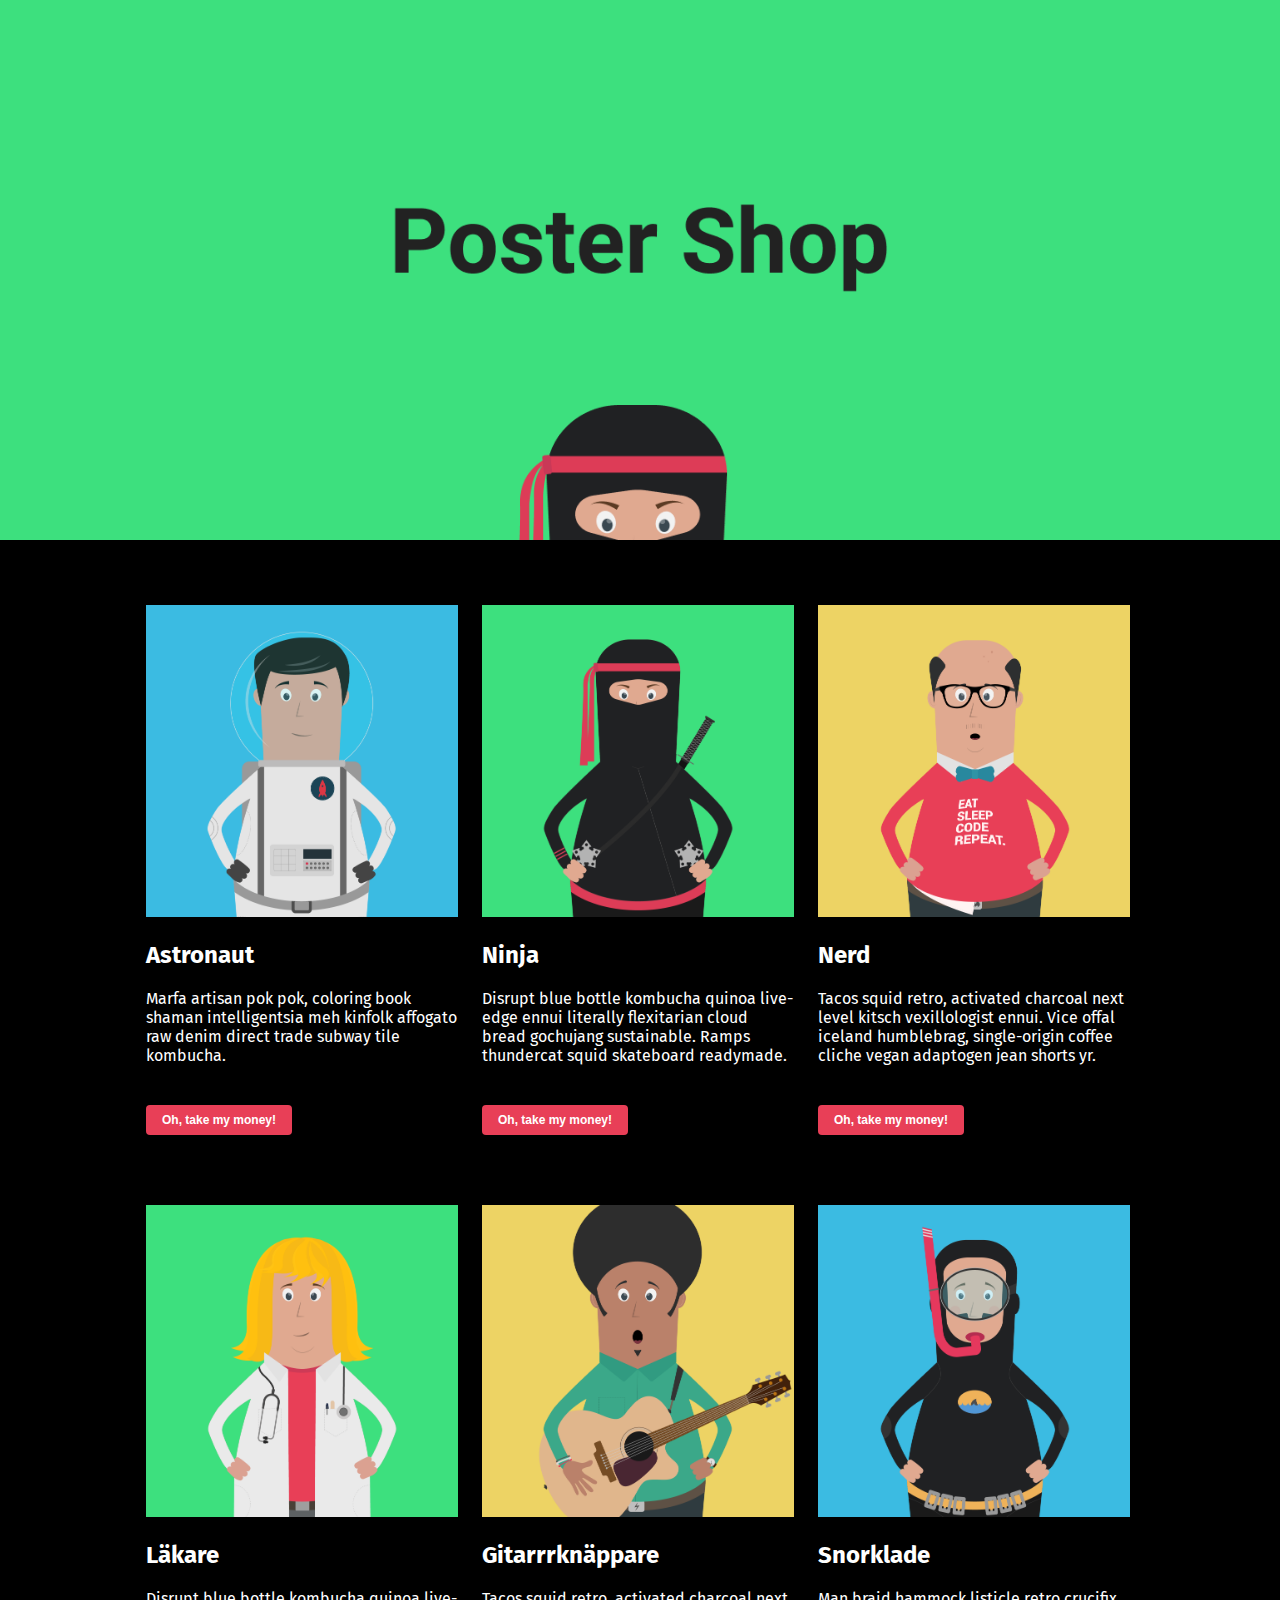
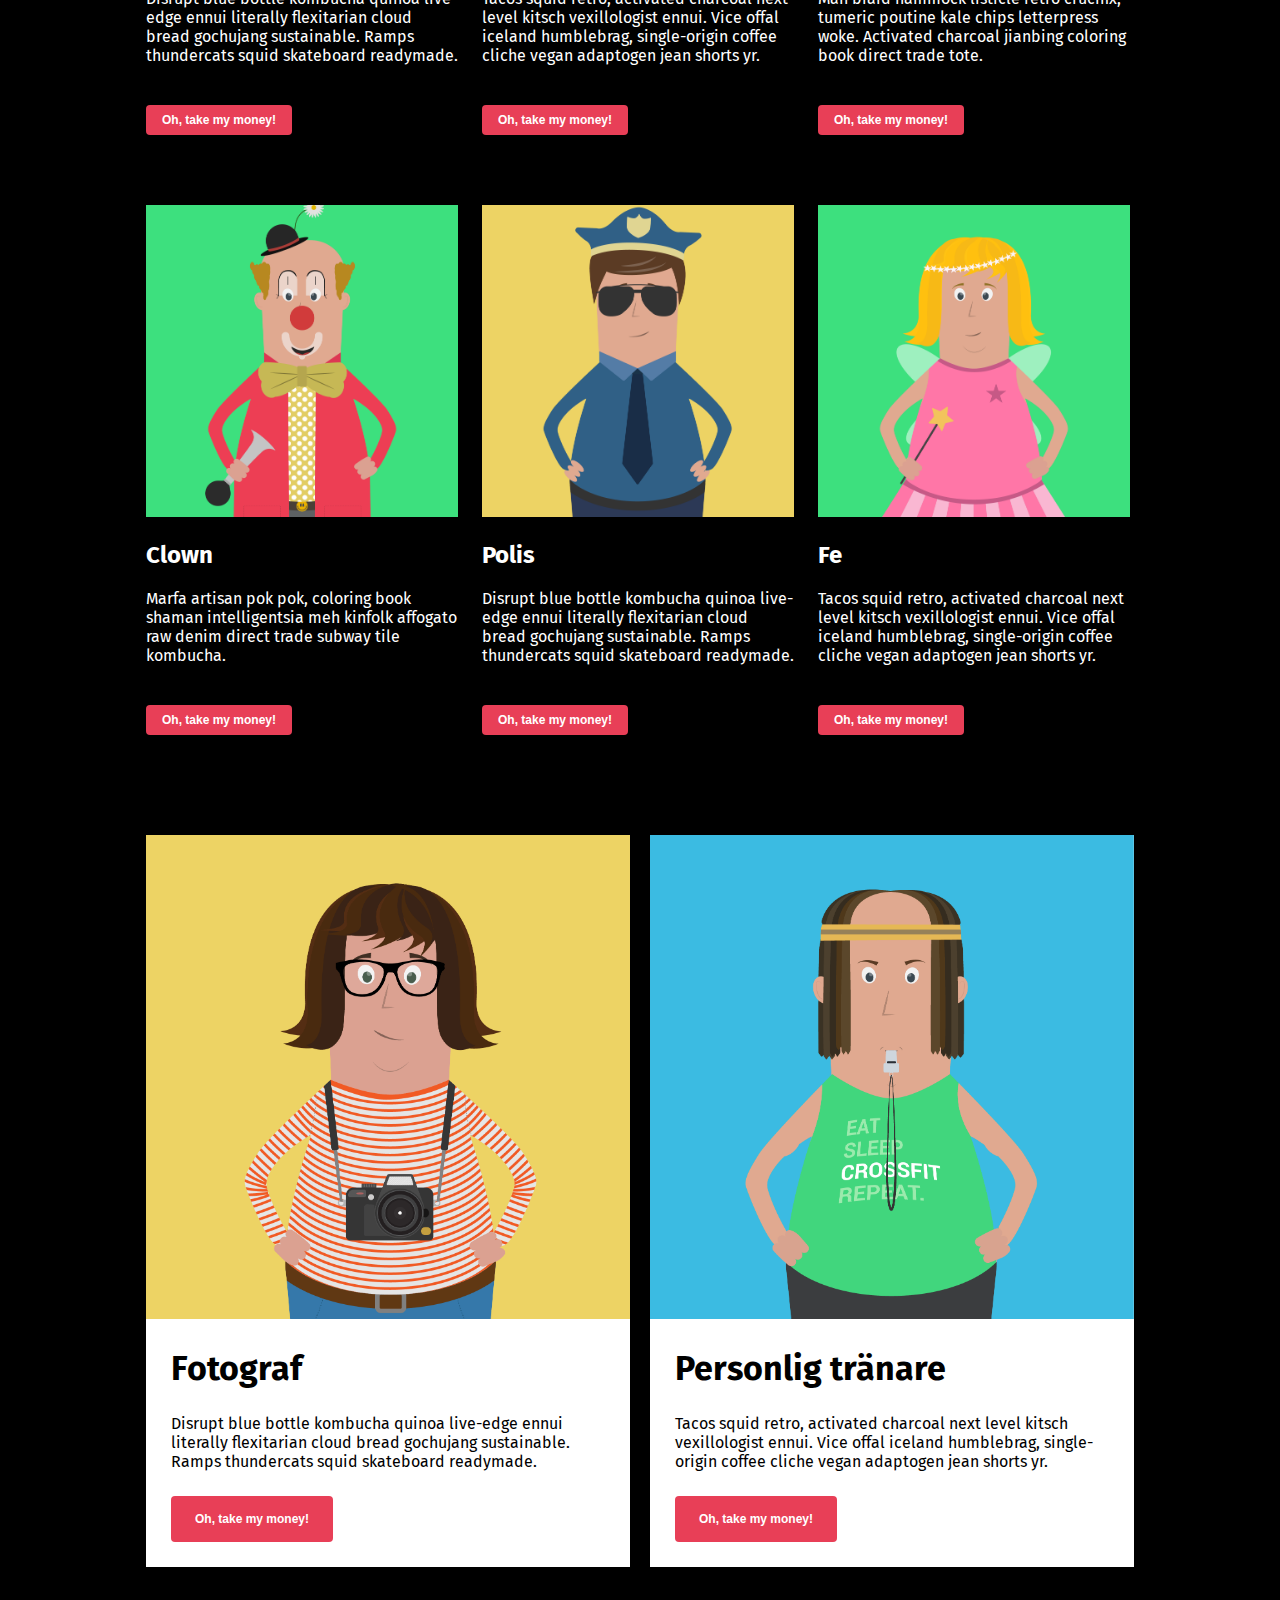
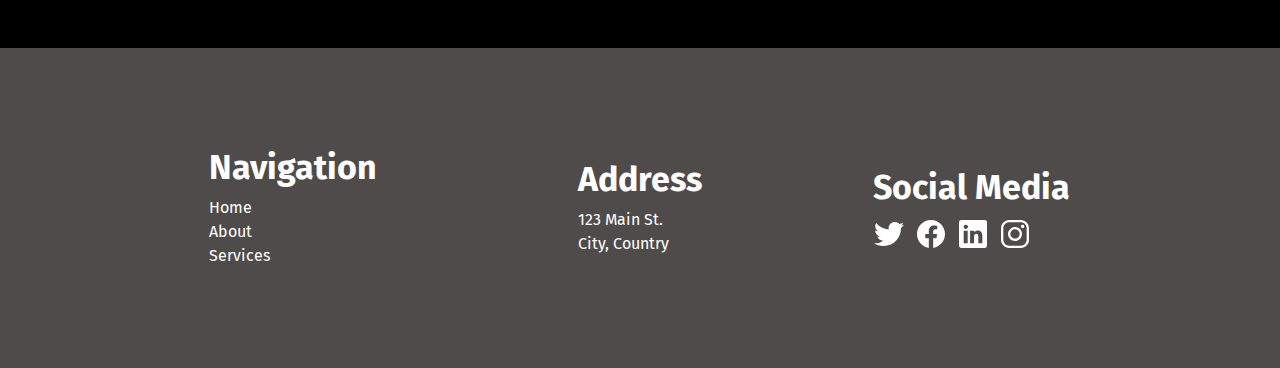
<file: index.html>
<!DOCTYPE html>
<html lang="en">

<head>
  <meta charset="UTF-8" />
  <meta name="viewport" content="width=device-width, initial-scale=1.0" />
  <link rel="stylesheet" href="index.css" />
  <link rel="preconnect" href="https://fonts.googleapis.com">
  <link rel="preconnect" href="https://fonts.gstatic.com" crossorigin>
  <link href="https://fonts.googleapis.com/css2?family=Fira+Sans:wght@400;700&display=swap" rel="stylesheet">

  <title>Poster Shop</title>
</head>

<body>

  <div class="container">
    <header class="banner">
      <img src="poster.png" alt="poster-image" />
    </header>

    <main>
      <article class="small-cards">
        <figure class="small-card">
          <img src="./assets/char-1.png" alt="char-1">
          <h2>Astronaut</h2>
          <p>Marfa artisan pok pok, coloring book shaman intelligentsia meh kinfolk affogato raw denim direct trade
            subway tile kombucha.</p>
          <button>Oh, take my money!</button>
        </figure>
        <figure class="small-card">
          <img src="./assets/char-2.png" alt="char-2">
          <h2>Ninja</h2>
          <p>Disrupt blue bottle kombucha quinoa live-edge ennui literally flexitarian cloud bread gochujang
            sustainable. Ramps thundercat squid skateboard readymade.</p>
          <button>Oh, take my money!</button>
        </figure>
        <figure class="small-card">
          <img src="./assets/char-3.png" alt="char-3">
          <h2>Nerd</h2>
          <p>Tacos squid retro, activated charcoal next level kitsch vexillologist ennui. Vice offal iceland humblebrag,
            single-origin coffee cliche vegan adaptogen jean shorts yr.</p>
          <button>Oh, take my money!</button>
        </figure>
        <figure class="small-card">
          <img src="./assets/char-11.png" alt="char-11">
          <h2>Läkare</h2>
          <p>Disrupt blue bottle kombucha quinoa live-edge ennui literally flexitarian cloud bread gochujang
            sustainable. Ramps thundercats squid skateboard readymade.</p>
          <button>Oh, take my money!</button>
        </figure>
        <figure class="small-card">
          <img src="./assets/char-12.png" alt="char-12">
          <h2>Gitarrrknäppare</h2>
          <p>Tacos squid retro, activated charcoal next level kitsch vexillologist ennui. Vice offal iceland humblebrag,
            single-origin coffee cliche vegan adaptogen jean shorts yr.</p>
          <button>Oh, take my money!</button>
        </figure>
        <figure class="small-card">
          <img src="./assets/char-4.png" alt="char-4">
          <h2>Snorklade</h2>
          <p>Man braid hammock listicle retro crucifix, tumeric poutine kale chips letterpress woke. Activated charcoal
            jianbing coloring book direct trade tote.</p>
          <button>Oh, take my money!</button>
        </figure>
        <figure class="small-card">
          <img src="./assets/char-5.png" alt="char-5">
          <h2>Clown</h2>
          <p>Marfa artisan pok pok, coloring book shaman intelligentsia meh kinfolk affogato raw denim direct trade
            subway tile kombucha.</p>
          <button>Oh, take my money!</button>
        </figure>
        <figure class="small-card">
          <img src="./assets/char-6.png" alt="char-6">
          <h2>Polis</h2>
          <p>Disrupt blue bottle kombucha quinoa live-edge ennui literally flexitarian cloud bread gochujang
            sustainable. Ramps thundercats squid skateboard readymade.</p>
          <button>Oh, take my money!</button>
        </figure>
        <figure class="small-card">
          <img src="./assets/char-8.png" alt="char-8">
          <h2>Fe</h2>
          <p>Tacos squid retro, activated charcoal next level kitsch vexillologist ennui. Vice offal iceland humblebrag,
            single-origin coffee cliche vegan adaptogen jean shorts yr.</p>
          <button>Oh, take my money!</button>
        </figure>
      </article>

      <article class="big-cards">
        <figure class="big-card">
          <img src="./assets/char-7.png" alt="char-7">
          <h2>Fotograf</h2>
          <p>Disrupt blue bottle kombucha quinoa live-edge ennui literally flexitarian cloud bread gochujang
            sustainable. Ramps thundercats squid skateboard readymade.</p>
          <button class="big-button">Oh, take my money!</button>
        </figure>
        <figure class="big-card">
          <img src="./assets/char-9.png" alt="char-7">
          <h2>Personlig tränare</h2>
          <p>Tacos squid retro, activated charcoal next level kitsch vexillologist ennui. Vice offal iceland humblebrag,
            single-origin coffee cliche vegan adaptogen jean shorts yr.</p>
          <button class="big-button">Oh, take my money!</button>

        </figure>
      </article>
    </main>

    <footer>
      <article class="navigation">
        <h4>Navigation</h4>
        <p>Home</p>
        <p>About</p>
        <p>Services</p>
      </article>
      <article class="address">
        <h4>Address</h4>
        <p>123 Main St.</p>
        <p>City, Country</p>
      </article>
      <article class="social-media">
        <h4>Social Media</h4>
        <section class="social-media-icons">
          <img src="./assets/logo-twitter.svg" alt="logo-twitter">
          <img src="./assets/logo-facebook.svg" alt="logo-facebook">
          <img src="./assets/logo-linkedin.svg" alt="logo-linkedin">
          <img src="./assets/logo-instagram.svg" alt="logo-instagram">
        </section>
      </article>
    </footer>
  </div>



</body>

</html>
</file>
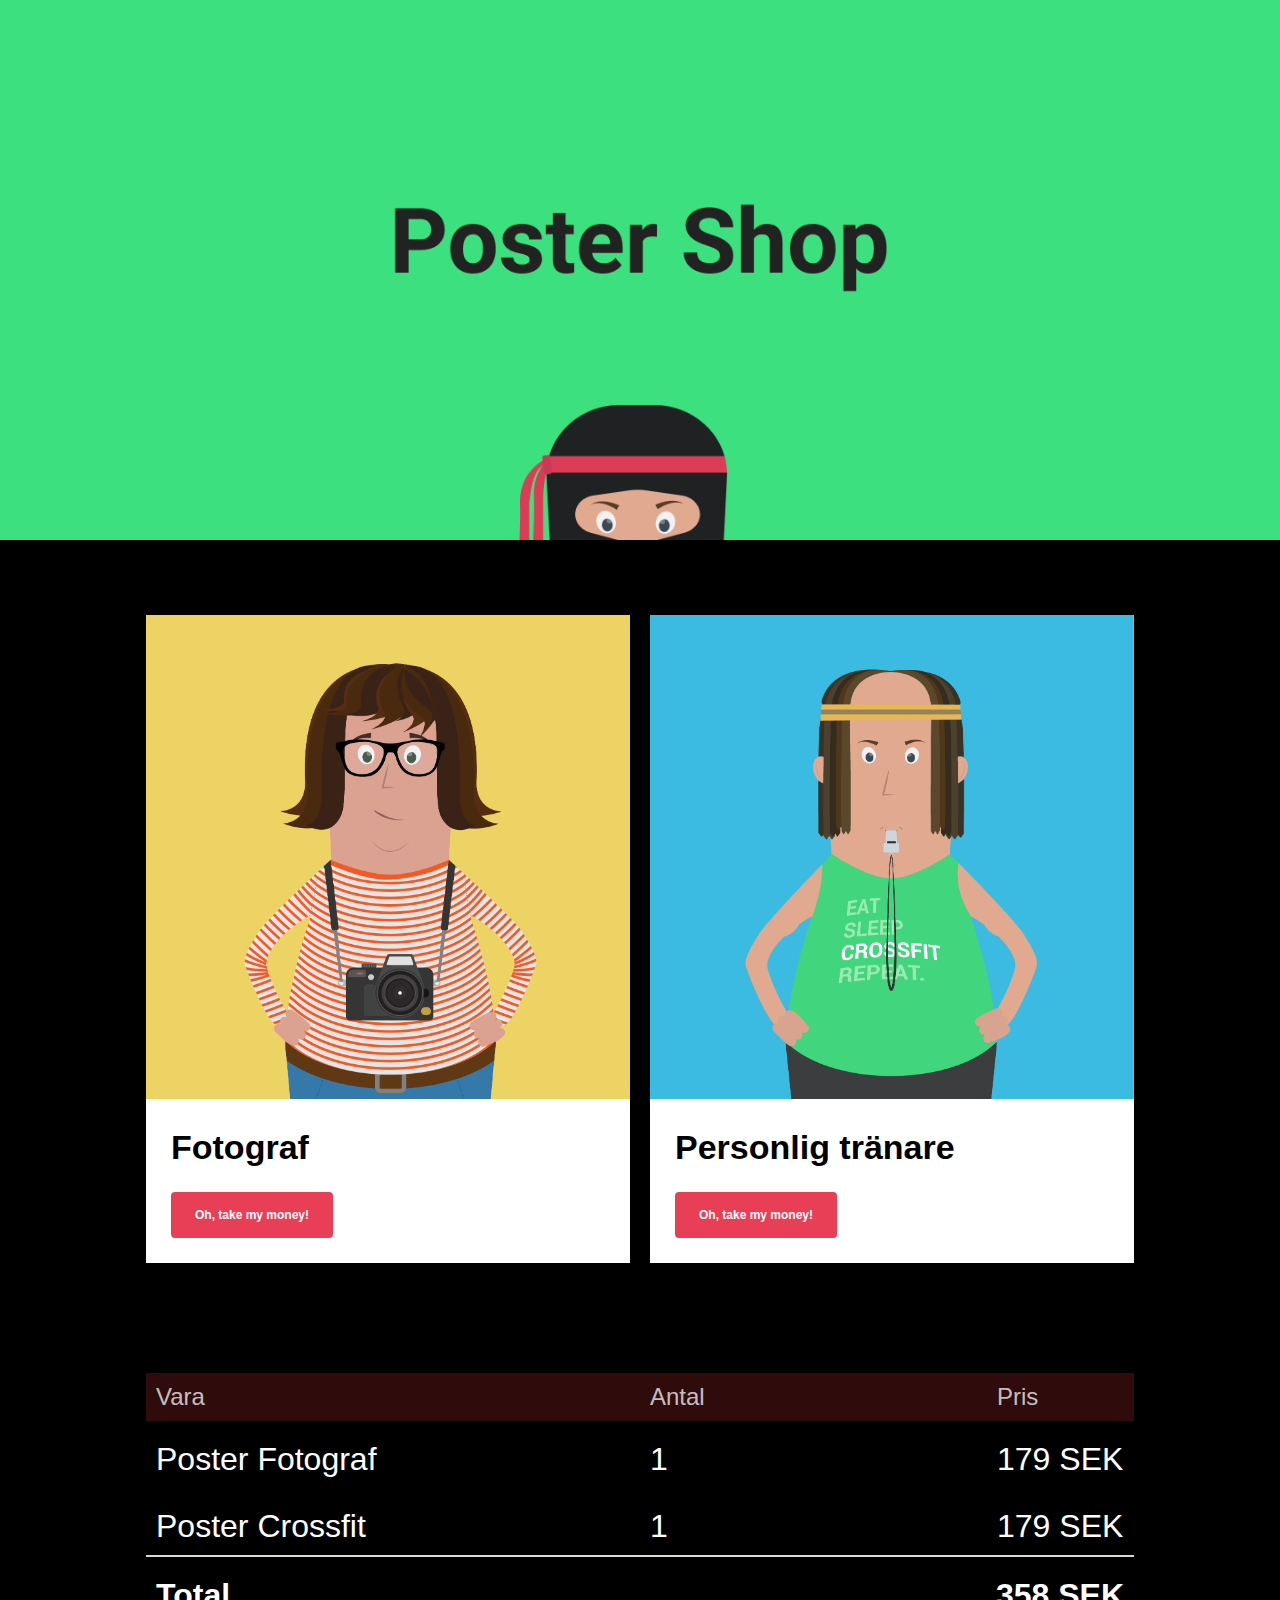
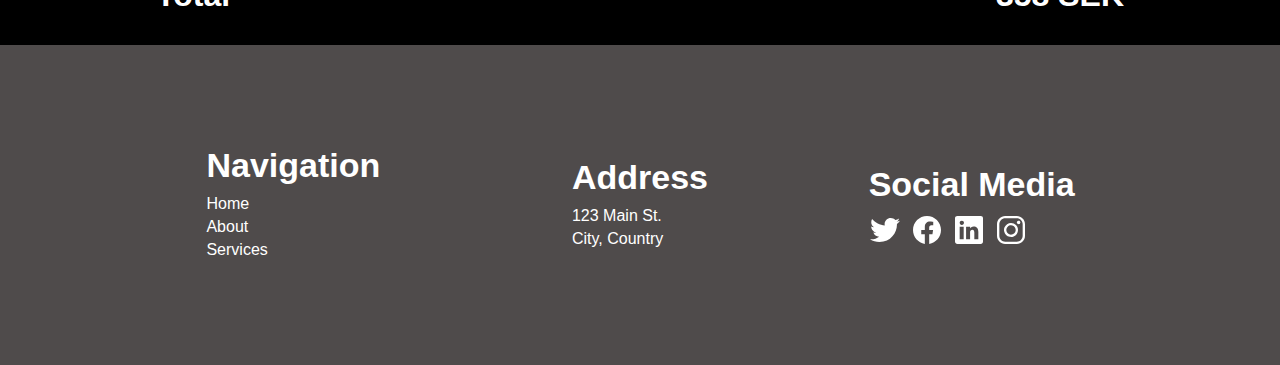
<file: checkout.html>
<!DOCTYPE html>
<html lang="en">

<head>
  <meta charset="UTF-8">
  <meta name="viewport" content="width=device-width, initial-scale=1.0">
  <link rel="stylesheet" href="index.css" />
  <title>Poster Shop Checkout</title>
</head>
<body>

  <div class="container">
    <header class="banner">
      <img src="poster.png" alt="poster-image" />
    </header>

    <main>
      <article class="big-cards">
        <figure class="big-card">
          <img src="./assets/char-7.png" alt="char-7">
          <h2>Fotograf</h2>

          <button class="big-button">Oh, take my money!</button>
        </figure>
        <figure class="big-card">
          <img src="./assets/char-9.png" alt="char-7">
          <h2>Personlig tränare</h2>

          <button class="big-button">Oh, take my money!</button>
        </figure>
      </article>

      <article class="checkout">
        <section class="checkout-header">
          <p>Vara</p>
          <p>Antal</p>
          <p>Pris</p>

        </section>
        <section class="checkout-item">
          <p>Poster Fotograf</p>
          <p>1</p>
          <p>179 SEK</p>
        </section>

        <section class="checkout-item">
          <p>Poster Crossfit</p>
          <p>1</p>
          <p>179 SEK</p>
        </section>

        <section class="checkout-total">
          <p>Total</p>
          <p class="checkout-price">358 SEK</p>
        </section>
      </article>
    </main>

    <footer>
      <article class="navigation">
        <h4>Navigation</h4>
        <p>Home</p>
        <p>About</p>
        <p>Services</p>
      </article>
      <article class="address">
        <h4>Address</h4>
        <p>123 Main St.</p>
        <p>City, Country</p>
      </article>
      <article class="social-media">
        <h4>Social Media</h4>
        <section class="social-media-icons">
          <img src="./assets/logo-twitter.svg" alt="logo-twitter">
          <img src="./assets/logo-facebook.svg" alt="logo-facebook">
          <img src="./assets/logo-linkedin.svg" alt="logo-linkedin">
          <img src="./assets/logo-instagram.svg" alt="logo-instagram">
        </section>
      </article>
    </footer>
  </div>

</body>
</html>
</file>
<file: index.css>
* {
  margin: 0;
  padding: 0;
  box-sizing: border-box;
}

body {
  display: flex;
  justify-content: center;
  min-height: 100vh;
  margin: 0;
  background-color: black;
  color: white;
  font-family: 'Fira Sans', sans-serif;
}

.container {
  display: grid;
  grid-template-rows: auto 1fr auto;
  gap: 1.3rem;
  margin: 0 auto;
}

.header,
.footer {
  max-width: 1440px;
  margin: 0 auto;
}

.main-content {
  max-width: 999px;
  margin: 0 auto;
}

.banner img {
  max-width: 100%;
  max-height: 1200px;
  height: auto;
  width: auto;
}

main {
  display: grid;
  grid-template-rows: auto auto;
  justify-content: center;
}

article.small-cards {
  display: grid;
  grid-template-columns: repeat(3, 1fr);
  grid-auto-rows: minmax(150px, auto);
  gap: 20px;
  margin-top: 40px;
}

.small-cards .small-card img {
  width: 312px;
  height: 312px;
  object-fit: cover;
}

.small-card {
  margin-bottom: 50px;
}

.big-card h2 {
  font-weight: 700;
  font-size: 34px;
}

.small-card h2,
.small-card p {
  margin-top: 20px;
}

.small-card p {
  font-size: 16px;
  font-weight: 400;
}

button {
  background-color: rgba(232, 63, 87, 1);
  border: none;
  color: white;
  border-radius: 4px;
  padding: 8px 16px;
  margin-top: 40px;
  font-size: 12px;
  font-weight: 700;
}

.big-button {
  background-color: rgba(232, 63, 87, 1);
  border: none;
  color: white;
  border-radius: 4px;
  padding: 16px 24px;
  cursor: pointer;
}

.small-cards .small-card {
  max-width: 312px;
  padding: 0;
}

.big-cards {
  display: grid;
  grid-template-columns: repeat(2, 1fr);
  gap: 20px;
}

.big-card {
  margin-top: 50px;

  max-width: 484px;
  max-height: 770px;
  overflow: hidden;
  background-color: white;
  color: black;
  margin-bottom: 60px;
}

.big-card img {
  height: 484px;
  width: 484px;
  object-fit: cover;
}

.big-card h2,
.big-card p {
  margin: 25px 25px 0 25px;
}

.big-card button {
  margin: 25px;
}

.big-card h2 {
  font-size: 34px;
  font-weight: 700;
}

footer {
  display: grid;
  grid-template-columns: repeat(3, 1fr);
  background-color: #4f4b4b;
  height: 320px;
  justify-items: center;
  align-items: center;
  max-width: 1440px;
  width: 100%;
}

footer .navigation {
  display: flex;
  flex-direction: column;

  align-items: flex-start;
  margin-left: 160px;
}

footer .address {
  display: flex;
  flex-direction: column;

}

footer .social-media {
  display: flex;
  flex-direction: column;
  align-items: flex-start;
  margin-right: 190px;
}

footer article h4 {
  margin-bottom: 10px;
  font-size: 34px;
  font-weight: 700;
}

footer article p {
  margin-bottom: 5px;
  font-size: 16px;
  font-weight: 400;
}

footer .social-media-icons {
  display: flex;
  gap: 10px;
  justify-content: center;
}

.social-media img {
  width: 32px;
  height: 32px;
}

/* ------------------------- checkout---------------------------- */


.checkout {
  display: grid;
  grid-template-columns: 2fr 1fr 1fr;
  width: 100%;
  margin-top: 40px;
}

.checkout-header,
.checkout-item,
.checkout-total {
  display: contents;
}

.checkout-header p,
.checkout-item p,
.checkout-total p {
  padding: 10px;
  font-size: 32px;
  margin-top: 10px;
}

.checkout-item {
  border-bottom: 1px solid #333;
}

.checkout-header p {
  color: rgba(238, 238, 238, 0.8);
  font-size: 24px;
  font-weight: 400;
  background-color: rgba(237, 54, 54, 0.2);
}

.checkout-header p:nth-child(3),
.checkout-item p:nth-child(3),
.checkout-total p:nth-child(3) {
  padding-left: 110px;
}

.checkout-total {
  grid-column: 1 / -1;
  display: grid;
  grid-template-columns: 2fr 1fr 1fr;
  justify-content: space-between;
  border-top: 2px solid rgba(217, 217, 217, 1);
  font-weight: bold;
}

.checkout-total p:nth-child(1) {
  grid-column: 1 / 2;
}

.checkout-total p:nth-child(3) {
  grid-column: 3 / 4;
  text-align: right;
}

.checkout-price {
  grid-column: 3 / 4;
  text-align: right;
}
</file>
